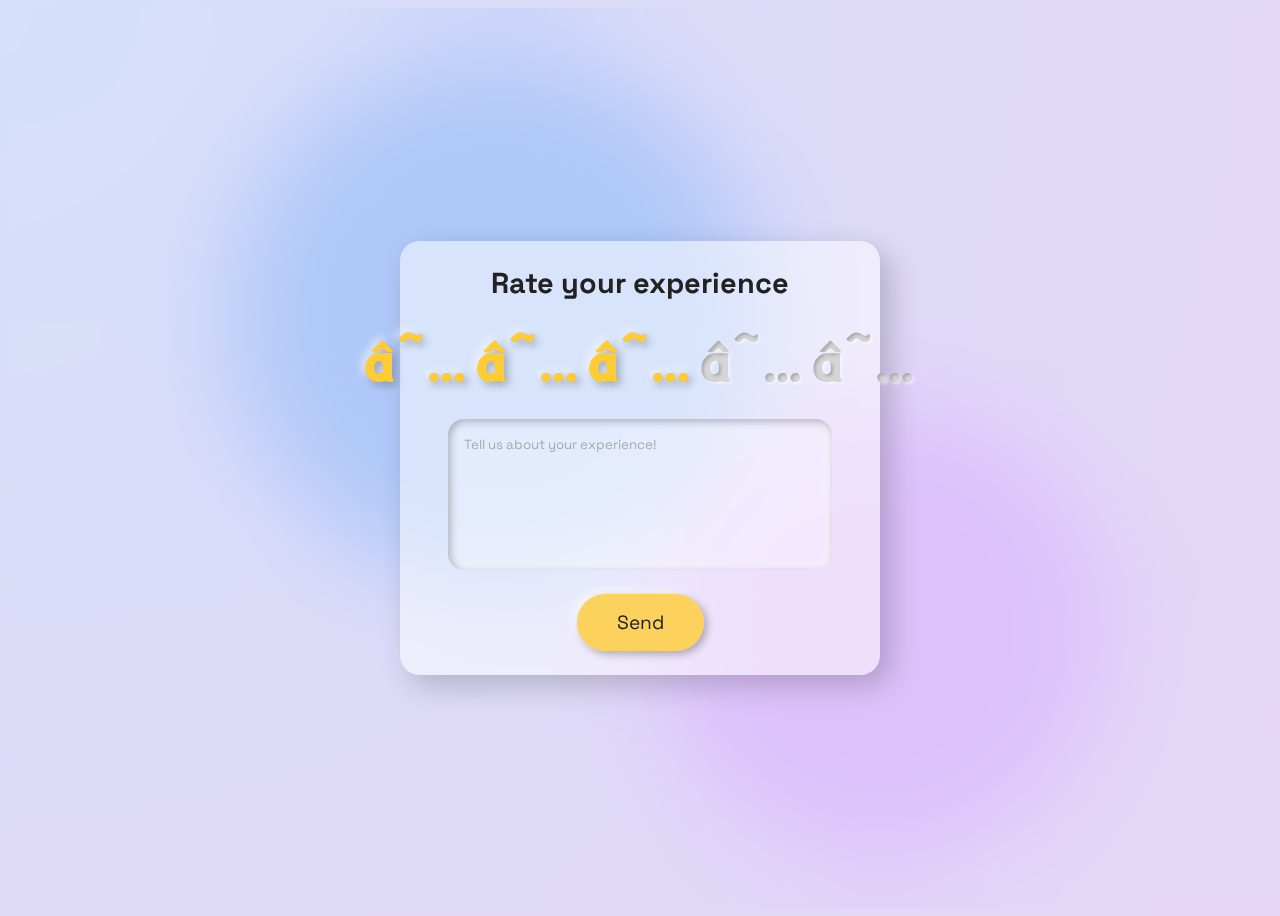
<file: Feedback(1).html>
<!DOCTYPE html>
<html>
<title>Online HTML Editor</title>
<head>
</head>
<style>
    @charset "UTF-8";
@import url("https://fonts.googleapis.com/css2?family=Space+Grotesk:wght@400;700&display=swap");
@import url("https://fonts.googleapis.com/css2?family=Potta+One&display=swap");
* {
  box-sizing: border-box;
}

html {
  font-size: 6.25vmax;
}
@media (max-width: 992px) {
  html {
    font-size: 160px;
  }
}

body{
  min-height: 100vh;
  padding: 0.5rem;
  display: flex;
  justify-content: center;
  align-items: center;
  color: #222;
  font-size: 0.24rem;
  font-family: "Space Grotesk", sans-serif;
  background-image: radial-gradient(farthest-side, #afc8f9 90%, #fff0), radial-gradient(farthest-side, #ddc1fb 90%, #fff0), radial-gradient(circle at 0 0, #d5e0fa, #e5d5f6) !important;
  background-size: 7rem 7rem, 6rem 6rem, auto;
  background-position: 30% 10%, 80% 90%, 0;
  background-repeat: no-repeat;
  backdrop-filter: blur(50px);
}

.wrapperr {
  width: 6rem;
  padding: 0.3rem 0.6rem;
  display: flex;
  flex-direction: column;
  
  align-items: center;
  gap: 0.3rem;
  border-radius: 0.25rem;
  box-shadow: 10px 10px 30px rgba(0, 0, 0, 0.2);
  background-color: rgba(255, 255, 255, 0.5);
  z-index: 1;
}
.wrapperr .title {
  font-weight: bold;
  font-size: 0.36rem;
}
.wrapperr .content {
  line-height: 1.6;
  color: #555;
}

.rate-box {
  display: flex;
  flex-direction: row-reverse;
  gap: 0.1rem;
}
.rate-box input {
  display: none;
}
.rate-box input:hover ~ .star:before {
  color: rgba(255, 204, 51, 0.5);
}
.rate-box input:active + .star:before {
  transform: scale(0.9);
}
.rate-box input:checked ~ .star:before {
  color: #ffcc33;
  text-shadow: 3px 3px 8px rgba(0, 0, 0, 0.3), -3px -3px 8px rgba(255, 255, 255, 0.8);
}
.rate-box .star:before {
  content: "★";
  display: inline-block;
  font-family: "Potta One", cursive;
  font-size: 0.6rem;
  cursor: pointer;
  color: #0000;
  text-shadow: 2px 2px 3px rgba(255, 255, 255, 0.5);
  background-color: #aaa;
  background-clip: text;
  -webkit-background-clip: text;
  transition: all 0.3s;
}

textarea {
  border: none;
  resize: none;
  width: 100%;
  padding: 0.2rem;
  color: inherit;
  font-family: inherit;
  line-height: 1.5;
  border-radius: 0.2rem;
  box-shadow: inset 2px 2px 8px rgba(0, 0, 0, 0.3), inset -2px -2px 8px rgba(255, 255, 255, 0.8);
  background-color: rgba(255, 255, 255, 0.3);
}
textarea::placeholder {
  color: #aaa;
}
textarea:focus {
  outline-color: #ffcc33;
}

.submit-btnn {
  padding: 0.2rem 0.5rem;
  box-shadow: 3px 3px 8px rgba(0, 0, 0, 0.3), -3px -3px 8px rgba(255, 255, 255, 0.8);
  border-radius: 1rem;
  cursor: pointer;
  background-color: rgba(255, 204, 51, 0.8);
  transition: all 0.2s;
}
.submit-btnn:active {
  transform: translate(2px, 2px);
}
</style>
<body>
<div class="wrapperr"> 
  <div class="title">Rate your experience</div>
  <!-- <div class="content">We highly value your feedback! Kindly take a moment to rate your experience and provide us with your valuable feedback.</div> -->
  <div class="rate-box">
    <input type="radio" name="star" id="star0"/>
    <label class="star" for="star0"></label>
    <input type="radio" name="star" id="star1"/>
    <label class="star" for="star1"></label>
    <input type="radio" name="star" id="star2" checked="checked"/>
    <label class="star" for="star2"></label>
    <input type="radio" name="star" id="star3"/>
    <label class="star" for="star3"></label>
    <input type="radio" name="star" id="star4"/>
    <label class="star" for="star4"></label>
  </div>
  <textarea cols="30" rows="6" placeholder="Tell us about your experience!"></textarea>
  <div class="submit-btnn">Send</div>
</div>
</body>
</html>
</file>
